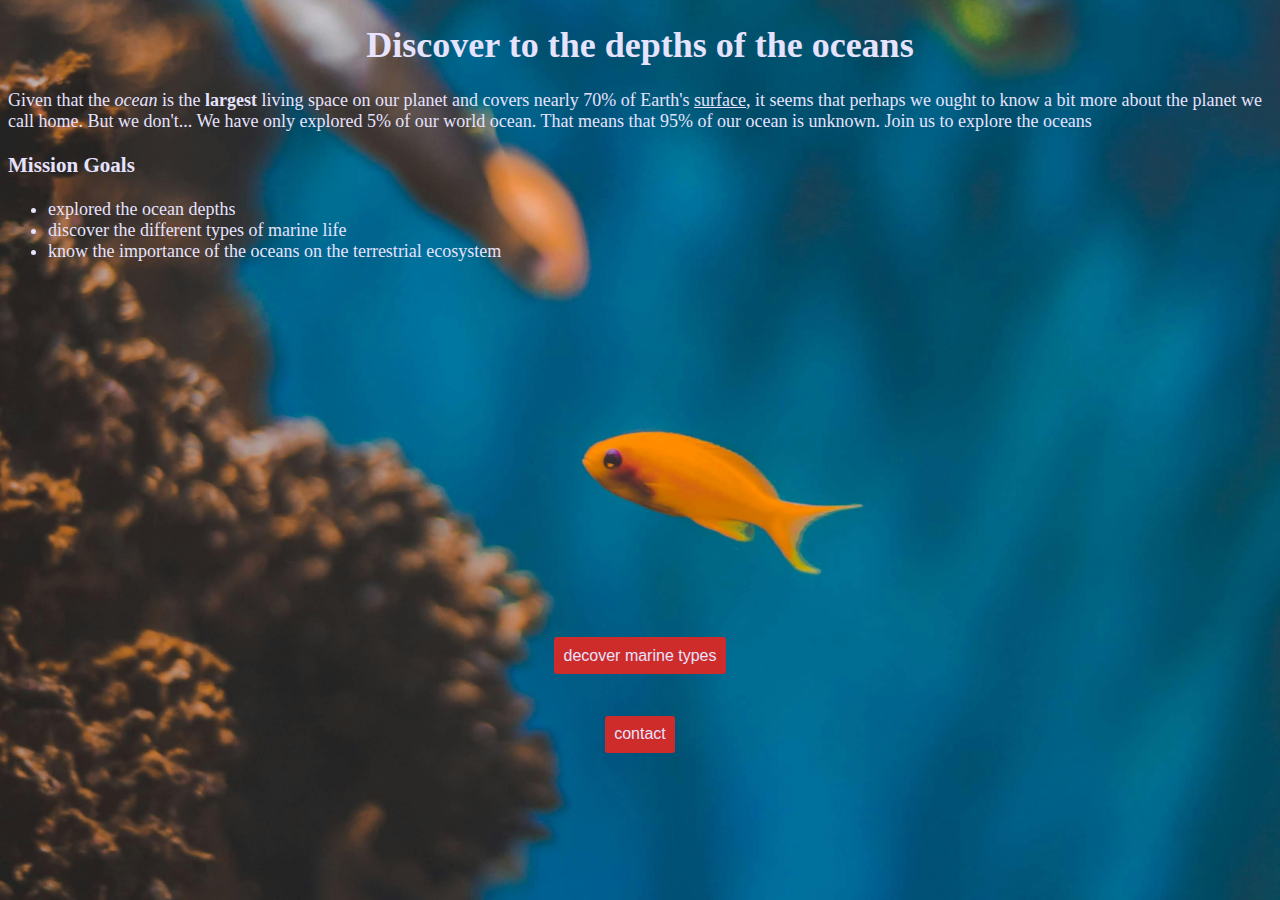
<file: index.html>
<!DOCTYPE html>
<html lang="en">
<head>
    <meta charset="UTF-8">
    <meta name="viewport" content="width=device-width, initial-scale=1.0">
    <title>Journey to the depths of the ocean</title>
    <link rel="stylesheet" href="style.css">
</head>
<body>

    <h1>Discover to the depths of the oceans</h1>

    <p>
        Given that the <i>ocean</i>  is the <b>largest</b> living space on our planet and covers nearly 70% of Earth's <u>surface</u>,
        it seems that perhaps we ought to know a bit more about the planet we call home. But we don't... We have only explored 5% of our world ocean.
        That means that 95% of our ocean is unknown.
        Join us to explore the oceans
    </p>

    <h3>Mission Goals</h3>
    <ul>
        <li>
            explored the ocean depths
        </li>
        <li>
            discover the different types of marine life
        </li>
        <li>
            know the importance of the oceans on the terrestrial ecosystem
        </li>
    </ul>

    <div class="center">
        <iframe width="560" height="315" src="https://www.youtube.com/embed/J2BKd5e15Jc?si=UEq0c3VKfH18J0VW"
        title="YouTube video player" frameborder="0" allow="accelerometer; autoplay; clipboard-write; encrypted-media; gyroscope; picture-in-picture; web-share"
        referrerpolicy="strict-origin-when-cross-origin" allowfullscreen>
    </iframe>
    </div>

    <br> <br>

    <div class="center">
        <button><a href="./marine-types.html">decover marine types</a></button>
    </div>
    

    <br> <br>

    <div class="center">
        <button><a href="./contact.html">contact</a></button>
    </div>

    
    
</body>
</html>
</file>
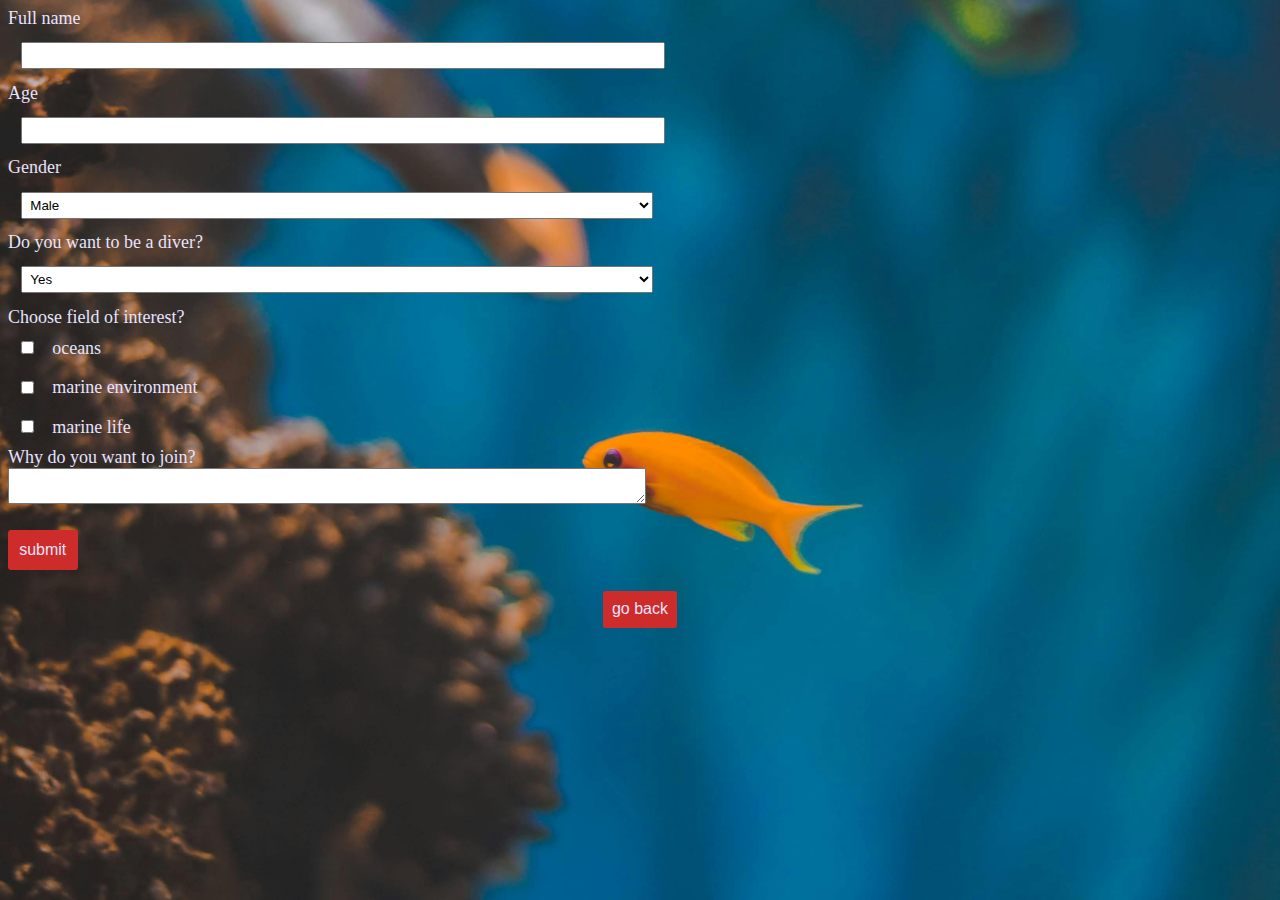
<file: contact.html>
<!DOCTYPE html>
<html lang="en">
<head>
    <meta charset="UTF-8">
    <meta name="viewport" content="width=device-width, initial-scale=1.0">
    <title>Join the mission</title>
    <link rel="stylesheet" href="style.css">
</head>
<body>



    <form action="">
        <label for="FullName">Full name</label><br>
        <input style="width: 50%;" type="text" id="FullName" name="FullName"><br>

        <label for="age">Age</label> <br>
        <input style="width: 50%;" type="number"> <br>

        <label for="gender">Gender</label> <br>
        
        <select style="width: 50%;" id="gender">
            <option value="Male">Male</option>
            <option value="Female">Female</option>
        </select> <br>

        <label for="astronaut">Do you want to be a diver?</label> <br>

        <select style="width: 50%;" id="astronaut">
            <option value="yes">Yes</option>
            <option value="no">No</option>
        </select> <br>

        <label for="interest">Choose field of interest?</label> <br>

        <input type="checkbox" id="oceans" name="oceans" value="oceans">
        <label>oceans</label><br>

        <input type="checkbox" id="environment" name="environment" value="environment">
        <label>marine environment</label><br>

        <input type="checkbox" id="planets" name="planets" value="planets">
        <label>marine life</label><br>

        <label for="reason">Why do you want to join?</label> <br>

        <textarea style="width: 50%;" name="reason" id="reason"></textarea>

        <br> <br>

        <button style="color: rgb(230, 227, 254); font-size: medium;" type="submit">submit</button>

      </form>  <br>

      

      <div class="center">
        <button><a href="./index.html">go back</a></button>
      </div>
      
    
    
</body>
</html>
</file>
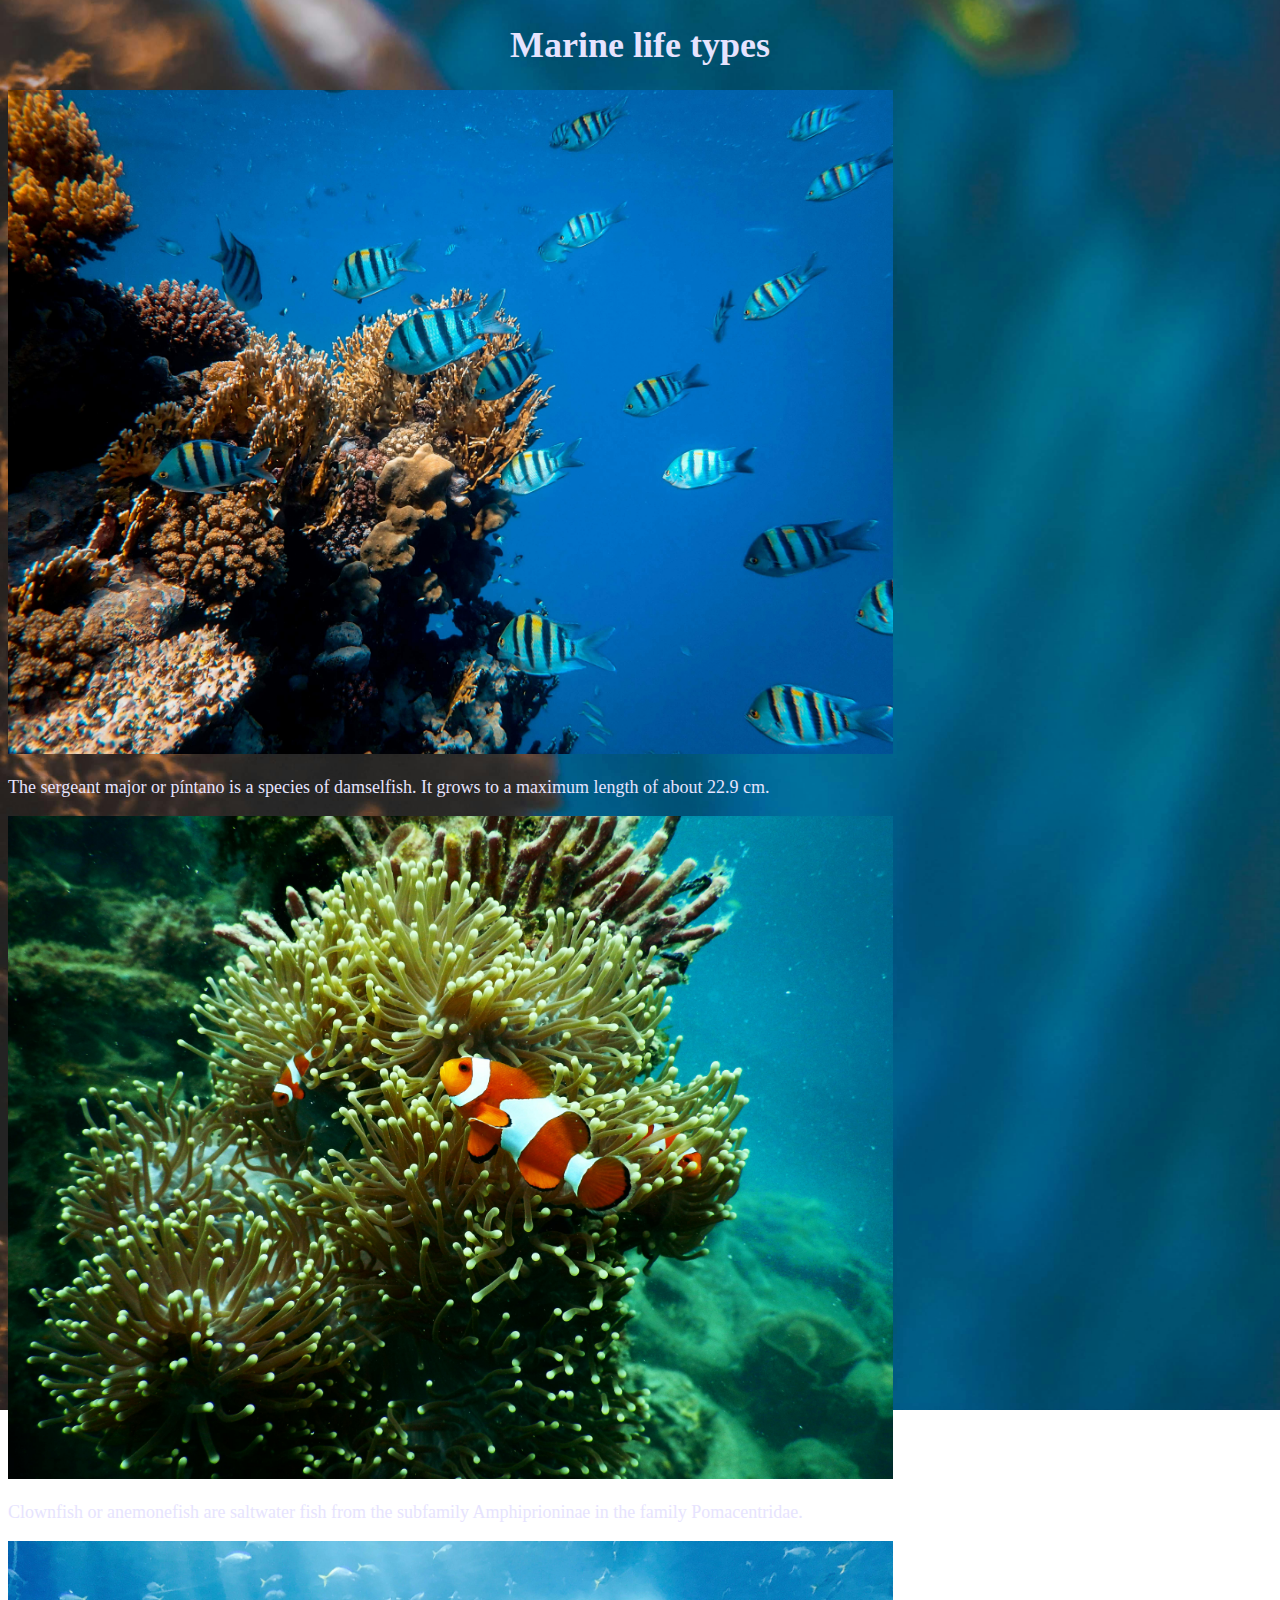
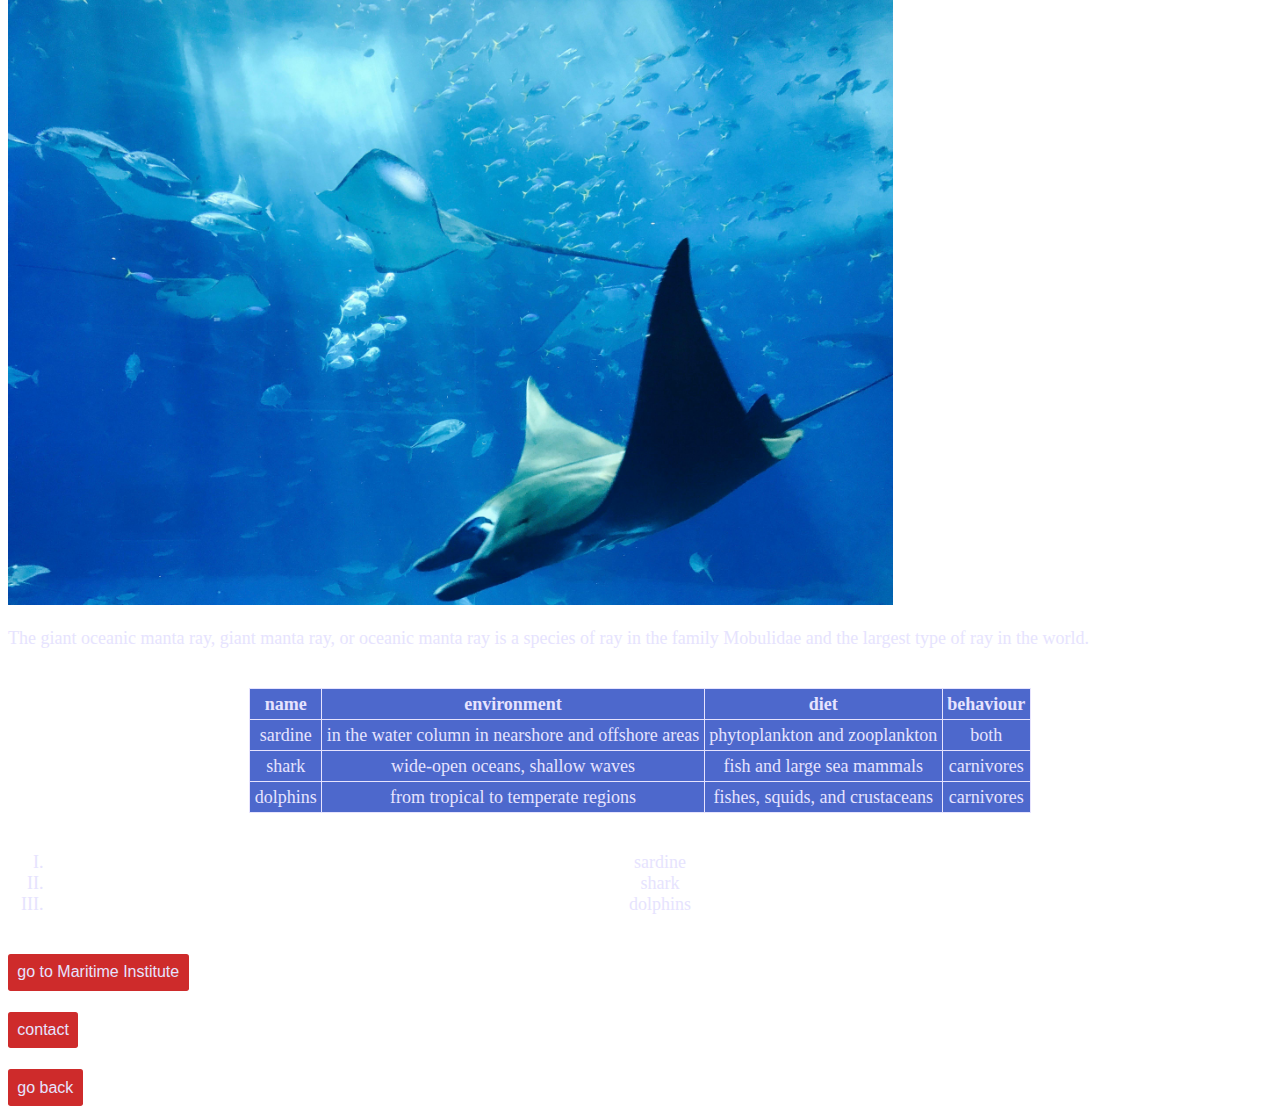
<file: marine-types.html>
<!DOCTYPE html>
<html lang="en">
<head>
    <meta charset="UTF-8">
    <meta name="viewport" content="width=device-width, initial-scale=1.0">
    <title>Marine types</title>
    <link rel="stylesheet" href="style.css">
</head>
<body>
    
    <h1>Marine life types</h1>


    <div>
        <img src="image2.jpg" alt="">
        <p>The sergeant major or píntano is a species of damselfish. It grows to a maximum length of about 22.9 cm.</p>
    </div>

    <div>
        <img src="image3.jpg" alt="">
        <p>Clownfish or anemonefish are saltwater fish from the subfamily Amphiprioninae in the family Pomacentridae.</p>
    </div>

    <div>
        <img src="image4.jpg" alt="">
        <p>The giant oceanic manta ray, giant manta ray, or oceanic manta ray is a species of ray in the family Mobulidae and the largest type of ray in the world.</p>
    </div>

    <br>

    <table>
        <tr>
            <th>
                name
            </th>
            <th>
                environment
            </th>
            <th>
                diet
            </th>
            <th>
                behaviour
            </th>
        </tr>
        <tr>
            <td>sardine</td>
            <td>in the water column in nearshore and offshore areas</td>
            <td>phytoplankton and zooplankton</td>
            <td>both</td>
        </tr>
        <tr>
            <td>shark</td>
            <td>wide-open oceans, shallow waves</td>
            <td>fish and large sea mammals</td>
            <td>carnivores</td>
        </tr>
        <tr>
            <td>dolphins</td>
            <td>from tropical to temperate regions</td>
            <td>fishes, squids, and crustaceans</td>
            <td>carnivores</td>
        </tr>
    </table>

    <br>

    <ol type="I">
        <li>
            sardine
        </li>
        <li>
            shark
        </li>
        <li>
            dolphins
        </li>
    </ol>

    <br>

    <button><a href="#">go to Maritime Institute</a></button>

    <br> <br>

    <button><a href="./contact.html">contact</a></button>

    <br> <br>

    <button><a href="./index.html">go back</a></button>

</body>
</html>
</file>
<file: style.css>
body{
    background-image: url("image6.jpg");
    background-position: center;
    background-size: cover;
    background-repeat: no-repeat;
    background-attachment: fixed;

    font-size: large;

    color: rgb(230, 227, 254);

}

a{
    text-decoration: none;
    color: rgb(230, 227, 254);
    font-size: medium;
}
button{
    background-color: rgb(206, 43, 43);
    border: none;
    border-radius: 0.2em;
    padding: 0.7em;
}

img{
    width: 70%;
    height: 70%;
}

.ocean-img{
    justify-content: center;
    text-align: center;
}

table{
    margin-left: auto;
    margin-right: auto;
}

table, th, td {
    border: 0.1em solid;
    border-collapse: collapse;
    padding: 0.25em;
    background-color: rgb(77, 104, 204);
    text-align: center;
}

h1{
    text-align: center;
}

ol{
    text-align: center;
}

.center{
    display: flex;
    justify-content: center;
}

input{
    padding: 0.3em;
    margin: 1em;
}

select{
    padding: 0.3em;
    margin: 1em;
}
</file>
